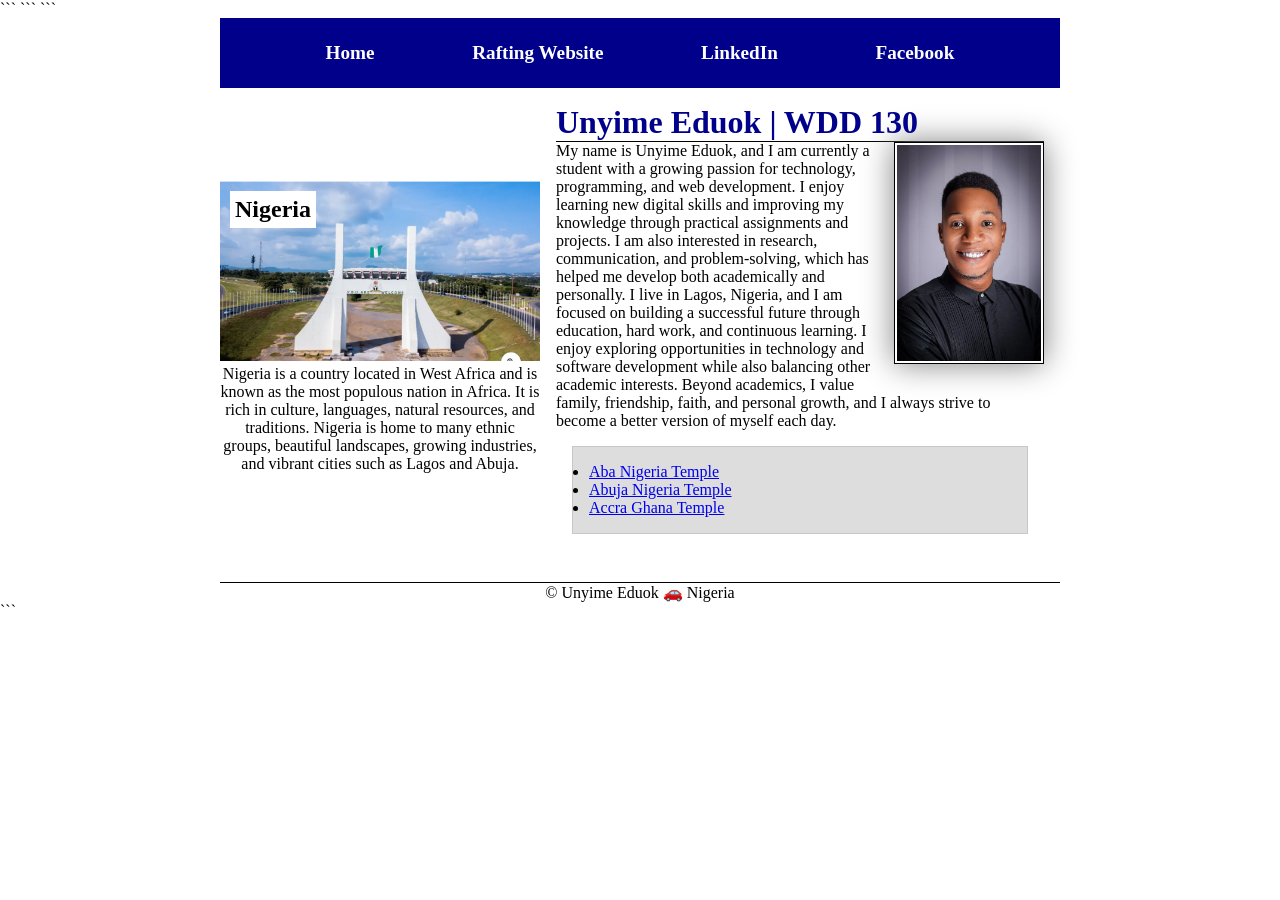
<file: index.html>
<!--29 May 2026 -->

<!DOCTYPE html>

<html lang="en">

<head>
    <meta charset="UTF-8">
    <meta name="viewport" content="width=device-width, initial-scale=1.0">

    ```
    <title>WDD 130 🚗 Unyime Eduok</title>

    <meta name="description"
      content="Unyime Eduok WDD130 home page showcasing web development learning and assignments.">

    <meta name="author" content="Unyime Eduok">

    <link rel="stylesheet" href="styles/styles.css">
    ```

</head>

<body>

    ```
    <header>
        <nav>
            <a href="#">Home</a>
            <a href="wwr/">Rafting Website</a>
            <a href="https://linkedin.com" target="_blank">LinkedIn</a>
            <a href="https://facebook.com" target="_blank">Facebook</a>
        </nav>
    </header>

    <div class="grid">

        <main>
            <h1>Unyime Eduok | WDD 130</h1>

            <img src="images/profile.webp" alt="My profile image" class="profile-img">

            <p>
                My name is Unyime Eduok, and I am currently a student with a growing passion for
                technology, programming, and web development. I enjoy learning new digital skills
                and
                improving my knowledge through practical assignments and projects. I am also
                interested
                in research, communication, and problem-solving, which has helped me develop both
                academically and personally.

                I live in Lagos, Nigeria, and I am focused on building a successful future through
                education, hard work, and continuous learning. I enjoy exploring opportunities in
                technology and software development while also balancing other academic interests.
                Beyond academics, I value family, friendship, faith, and personal growth, and I
                always
                strive to become a better version of myself each day.
            </p>

            <ul class="box">
                <li>
                    <a href="https://www.churchofjesuschrist.org/temples/details/aba-nigeria-temple"
                      target="_blank">Aba Nigeria Temple</a>
                </li>

                <li>
                    <a href="https://www.churchofjesuschrist.org/temples/details/abuja-nigeria-temple"
                      target="_blank">Abuja Nigeria Temple</a>
                </li>

                <li>
                    <a href="https://www.churchofjesuschrist.org/temples/details/accra-ghana-temple"
                      target="_blank">Accra Ghana Temple</a>
                </li>
            </ul>
        </main>

        <aside>
            <h2>Nigeria</h2>

            <img src="images/nigeria.webp" alt="Abuja City Gate">

            <p>
                Nigeria is a country located in West Africa and is known as the most populous nation
                in
                Africa. It is rich in culture, languages, natural resources, and traditions. Nigeria
                is
                home to many ethnic groups, beautiful landscapes, growing industries, and vibrant
                cities
                such as Lagos and Abuja.
            </p>
        </aside>

    </div>

    <footer>
        <p>&copy; Unyime Eduok 🚗 Nigeria</p>
    </footer>
    ```

</body>

</html>
</file>
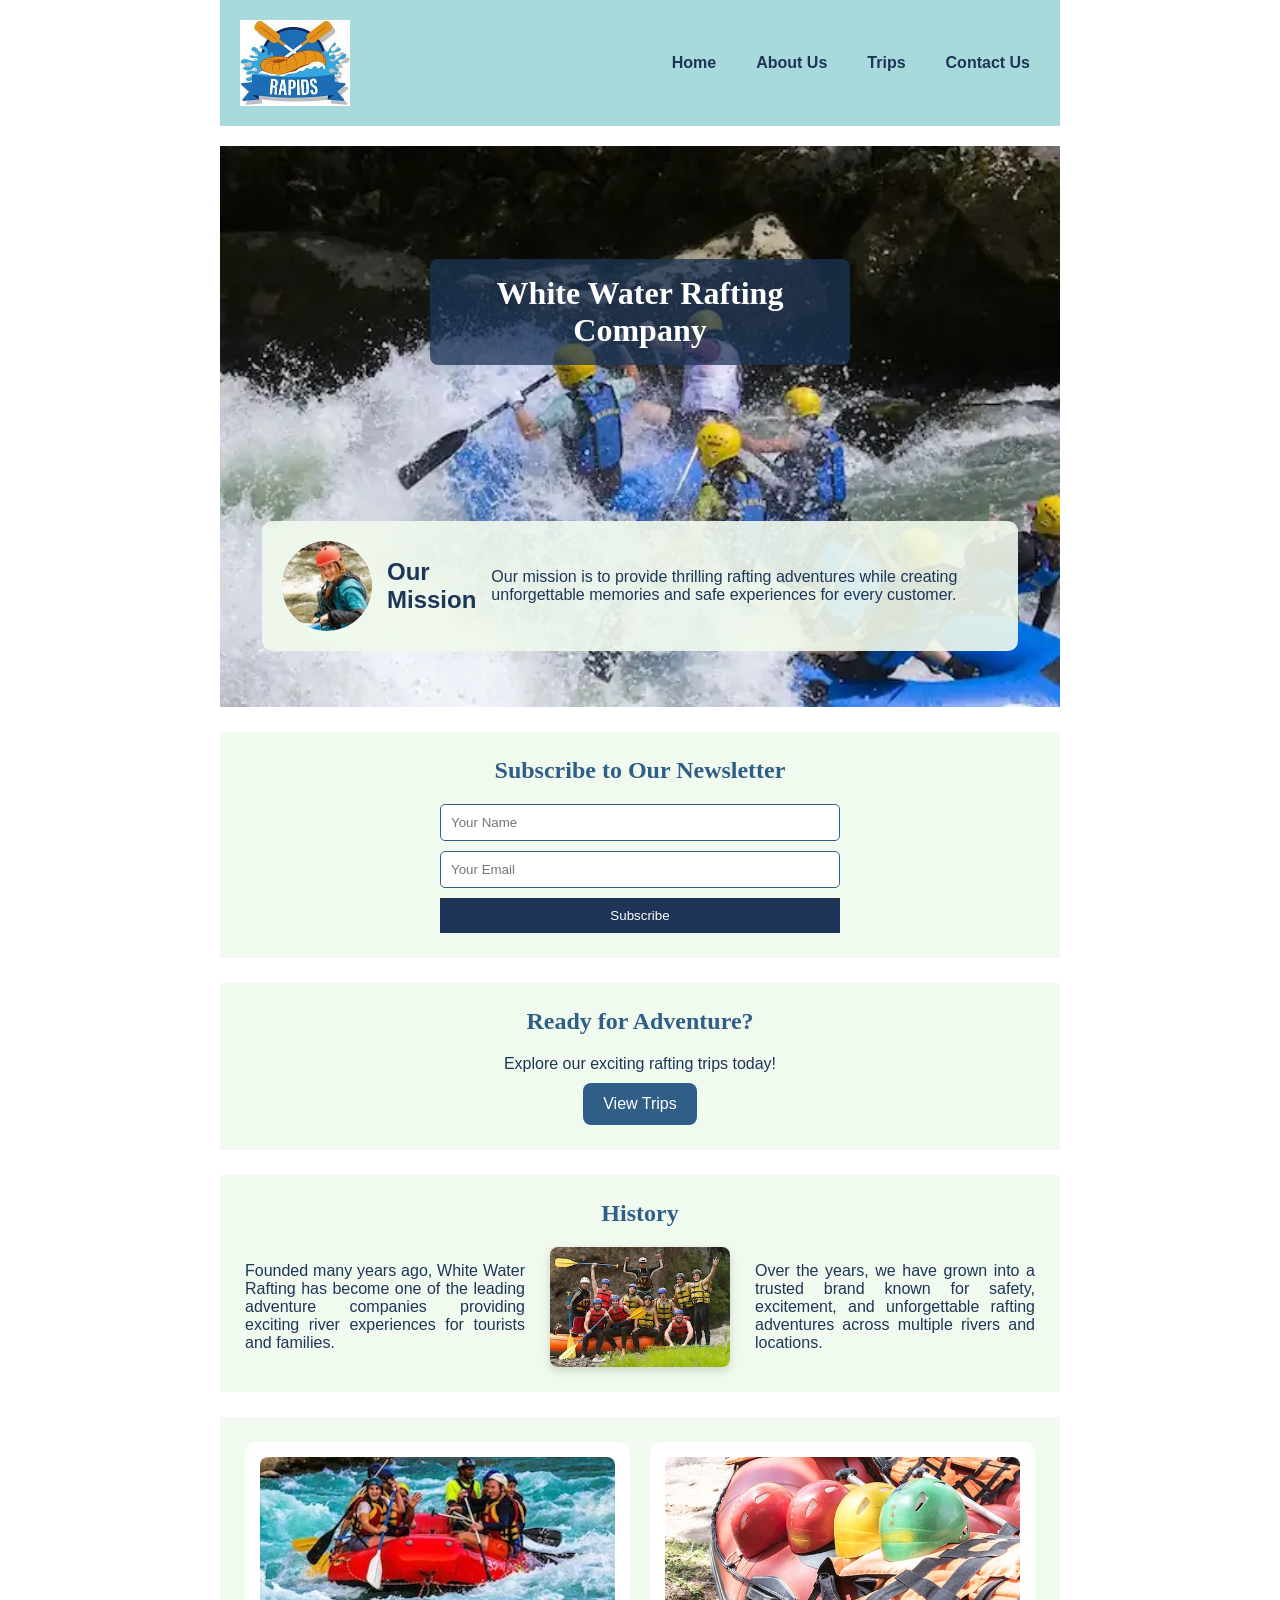
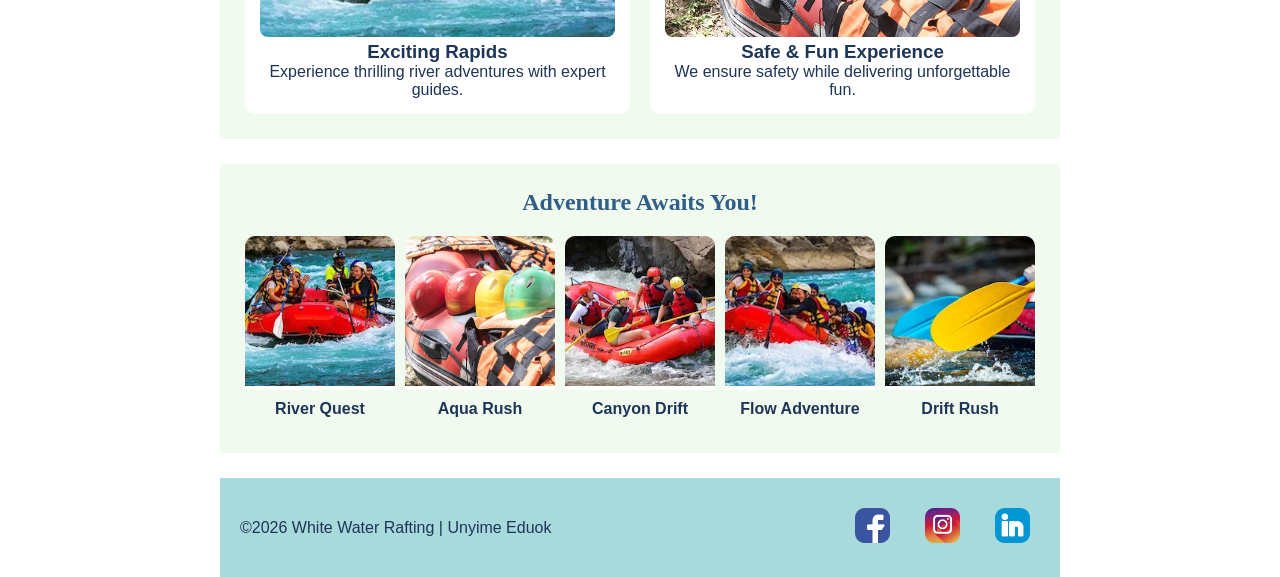
<file: wwr/index.html>
<!DOCTYPE html>
<html lang="en-US">

<head>
    <meta charset="UTF-8">
    <meta name="viewport" content="width=device-width, initial-scale=1.0">

    <title>Home | White Water Rafting</title>

    <meta name="description"
      content="Experience exciting white water rafting adventures, explore our trips, and join our rafting community.">

    <meta name="author" content="Unyime Eduok">

    <link rel="stylesheet" href="styles/rafting.css">
</head>

<body>

    <header>

        <img src="images/z-crossedoars.webp" alt="Rafting Company Logo">

        <nav>
            <ul>
                <li><a href="index.html">Home</a></li>
                <li><a href="about.html">About Us</a></li>
                <li><a href="trips.html">Trips</a></li>
                <li><a href="contact.html">Contact Us</a></li>
            </ul>
        </nav>

    </header>

    <main>

        <div class="hero">

            <img class="hero-img" src="images/rafting64_1024.webp" alt="Rafting Adventure">

            <h1>White Water Rafting Company</h1>

            <article class="hero-article">

                <img src="images/happy-employee.webp" alt="Happy Employee">

                <h2>Our Mission</h2>

                <p>
                    Our mission is to provide thrilling rafting adventures
                    while creating unforgettable memories and safe experiences
                    for every customer.
                </p>

            </article>

        </div>

        <section class="newsletter">
            <h2>Subscribe to Our Newsletter</h2>

            <form class="newsletter-form">
                <input type="text" placeholder="Your Name" required>
                <input type="email" placeholder="Your Email" required>
                <button type="submit">Subscribe</button>
            </form>
        </section>

        <section class="cta">
            <h2>Ready for Adventure?</h2>
            <p>Explore our exciting rafting trips today!</p>
            <a class="cta-button" href="trips.html">View Trips</a>
        </section>

        <section>

            <h2>History</h2>

            <div class="history-grid">

                <p>
                    Founded many years ago, White Water Rafting has become one of
                    the leading adventure companies providing exciting river
                    experiences for tourists and families.
                </p>

                <img src="images/history.webp" alt="Rafting History">

                <p>
                    Over the years, we have grown into a trusted brand known for
                    safety, excitement, and unforgettable rafting adventures
                    across multiple rivers and locations.
                </p>

            </div>
        </section>

        <section class="home-grid">

            <div class="grid-item">
                <img src="images/riverquest.webp" alt="River Adventure">
                <h3>Exciting Rapids</h3>
                <p>Experience thrilling river adventures with expert guides.</p>
            </div>

            <div class="grid-item">
                <img src="images/aquarush.webp" alt="Adventure Fun">
                <h3>Safe & Fun Experience</h3>
                <p>We ensure safety while delivering unforgettable fun.</p>
            </div>

        </section>

        <section>

            <h2>Adventure Awaits You!</h2>

            <div class="adventure-grid">

                <figure>
                    <img src="images/riverquest.webp" alt="River Quest">
                    <figcaption>River Quest</figcaption>
                </figure>

                <figure>
                    <img src="images/aquarush.webp" alt="Aqua Rush">
                    <figcaption>Aqua Rush</figcaption>
                </figure>

                <figure>
                    <img src="images/canyondrift.webp" alt="Canyon Drift">
                    <figcaption>Canyon Drift</figcaption>
                </figure>

                <figure>
                    <img src="images/flowadventure.webp" alt="Flow Adventure">
                    <figcaption>Flow Adventure</figcaption>
                </figure>

                <figure>
                    <img src="images/driftrush.webp" alt="Drift Rush">
                    <figcaption>Drift Rush</figcaption>
                </figure>

            </div>

        </section>

    </main>

    <footer>

        <p>©2026 White Water Rafting | Unyime Eduok</p>

        <nav class="socialmedia">

            <a href="https://facebook.com">
                <img src="images/facebook-icon.webp" alt="Facebook">
            </a>

            <a href="https://instagram.com">
                <img src="images/instagram-icon.webp" alt="Instagram">
            </a>

            <a href="https://linkedin.com">
                <img src="images/linkedin-icon.webp" alt="LinkedIn">
            </a>

        </nav>

    </footer>

</body>

</html>
</file>
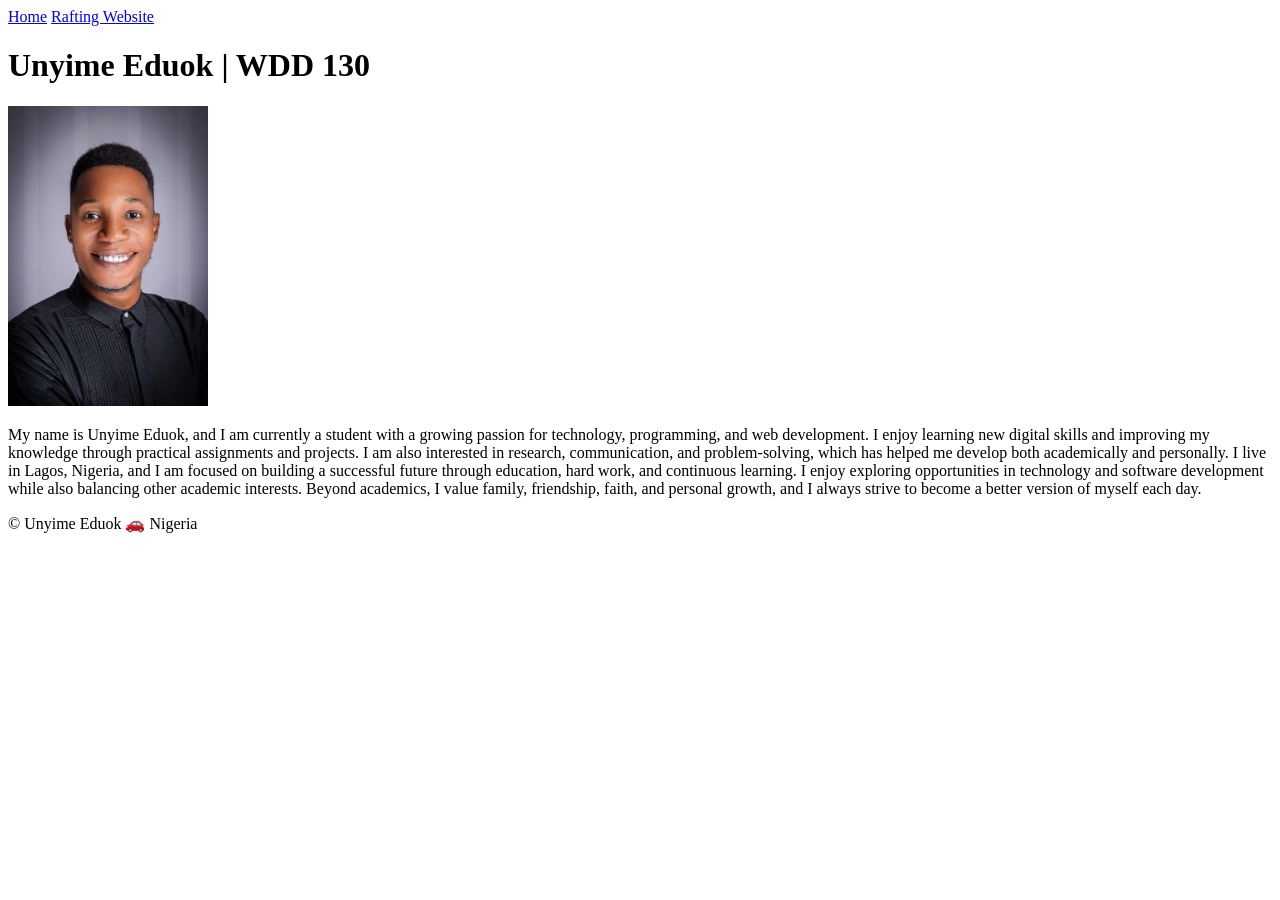
<file: index.html-progress.html>
<!DOCTYPE html>
<html lang="en">

<head>
    <meta charset="UTF-8">
    <meta name="viewport" content="width=device-width, initial-scale=1.0">
    <title>WDD 130 🚗 Unyime Eduok</title>
</head>

<body>
    <header>
        <nav>
            <a href="#">Home</a>
            <a href="wwr/">Rafting Website</a>
        </nav>
    </header>
    <main>
        <h1>Unyime Eduok | WDD 130</h1>
        <img src="images/IMG_2407.webp" alt="My profile image" width="200">
        <p>My name is Unyime Eduok, and I am currently a student with a growing passion for
            technology,
            programming, and web development. I enjoy learning new digital skills and improving my
            knowledge
            through practical assignments and projects. I am also interested in research,
            communication, and
            problem-solving, which has helped me develop both academically and personally.

            I live in Lagos, Nigeria, and I am focused on building a successful future through
            education, hard
            work, and continuous learning. I enjoy exploring opportunities in technology and
            software
            development while also balancing other academic interests. Beyond academics, I value
            family,
            friendship, faith, and personal growth, and I always strive to become a better version
            of myself
            each day.</p>

    </main>
    <footer>
        <p>&copy; Unyime Eduok 🚗 Nigeria </p>
    </footer>
</body>

</html>
</file>
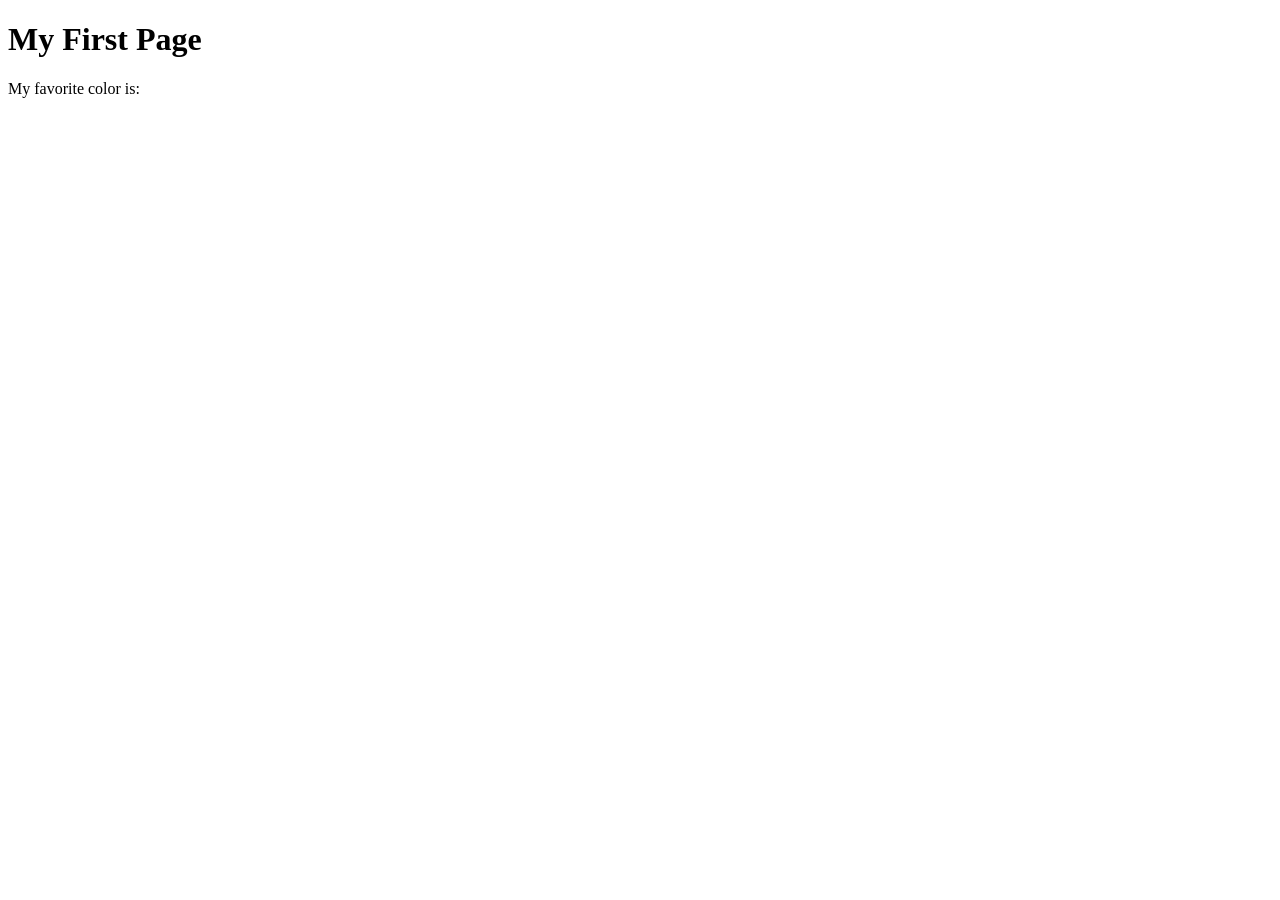
<file: week01/first-page.html>
<!DOCTYPE html>
<html lang="en">
<head>
    <meta charset="UTF-8">
    <meta name="viewport" content="width=device-width, initial-scale=1.0">
    <title>My First Page</title>
</head>
<body>
    <h1>My First Page</h1>
    <p>My favorite color is: </p>
</body>
</html>
</file>
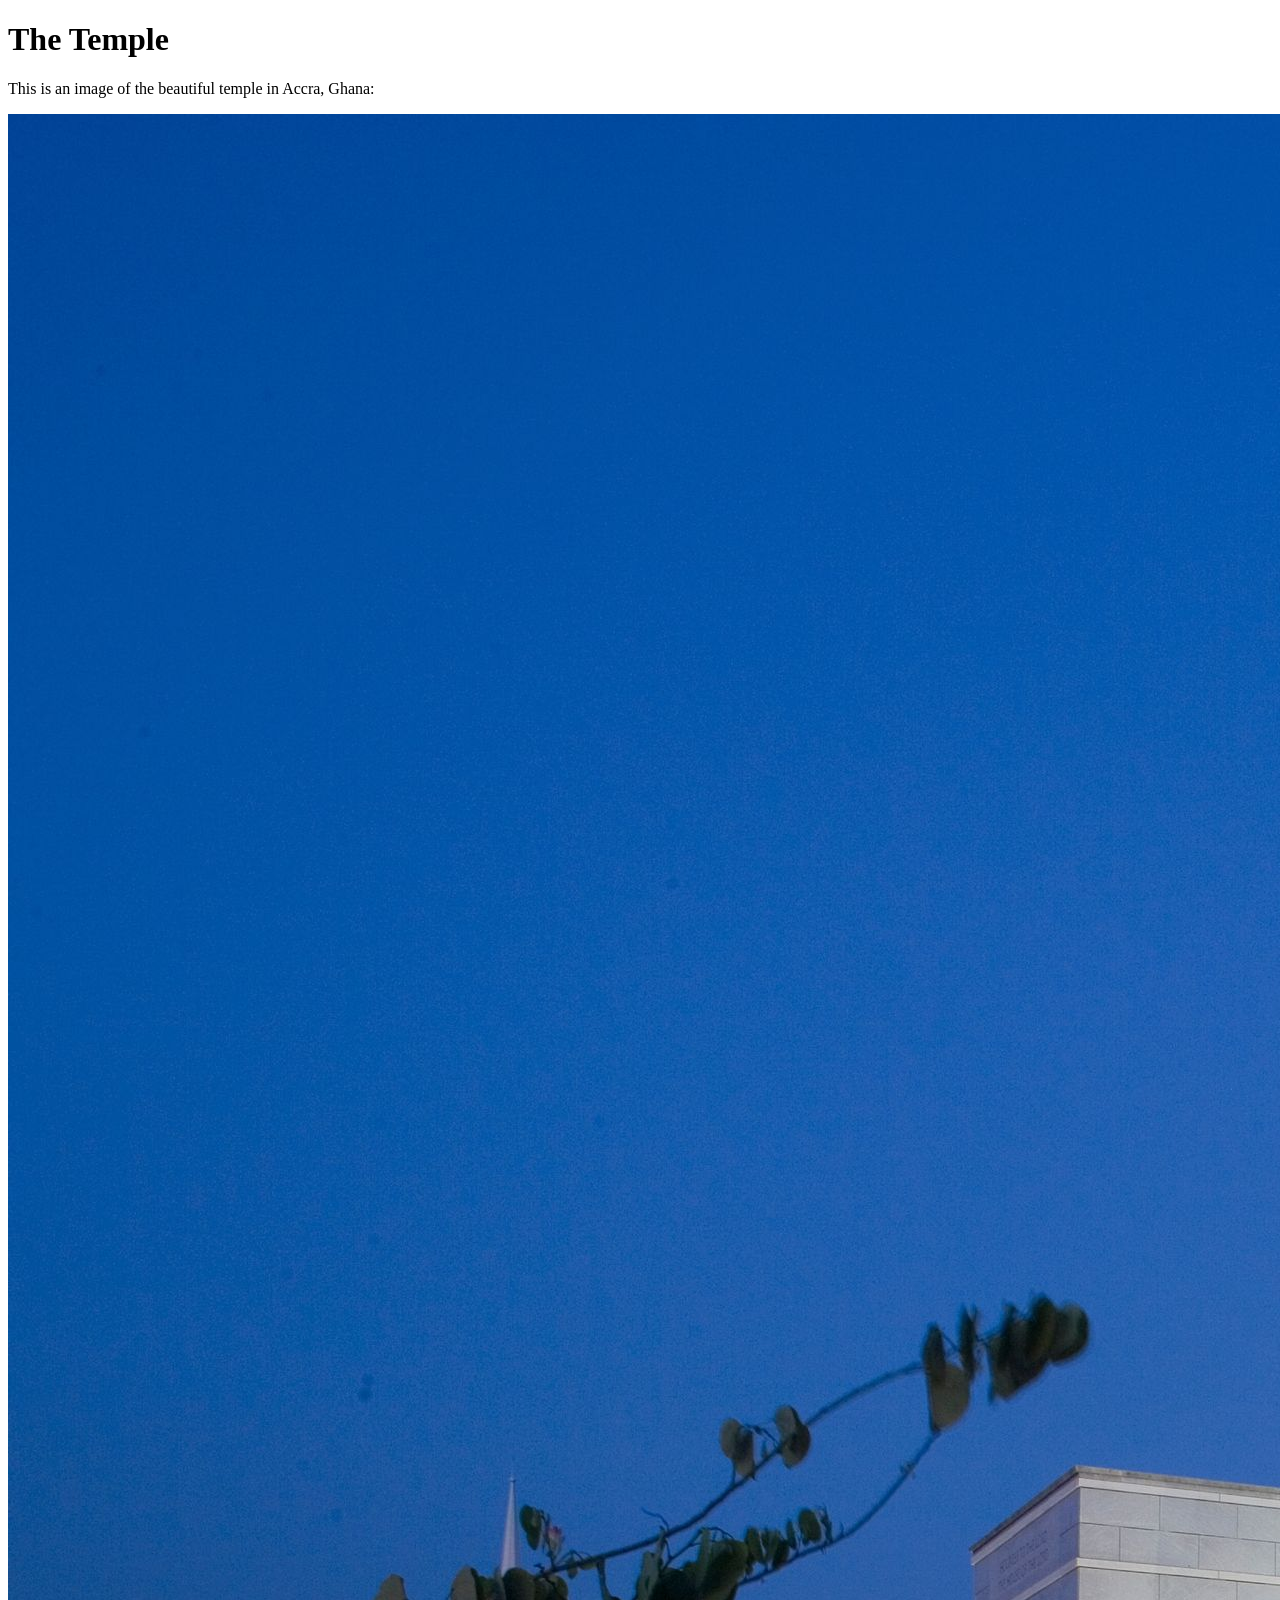
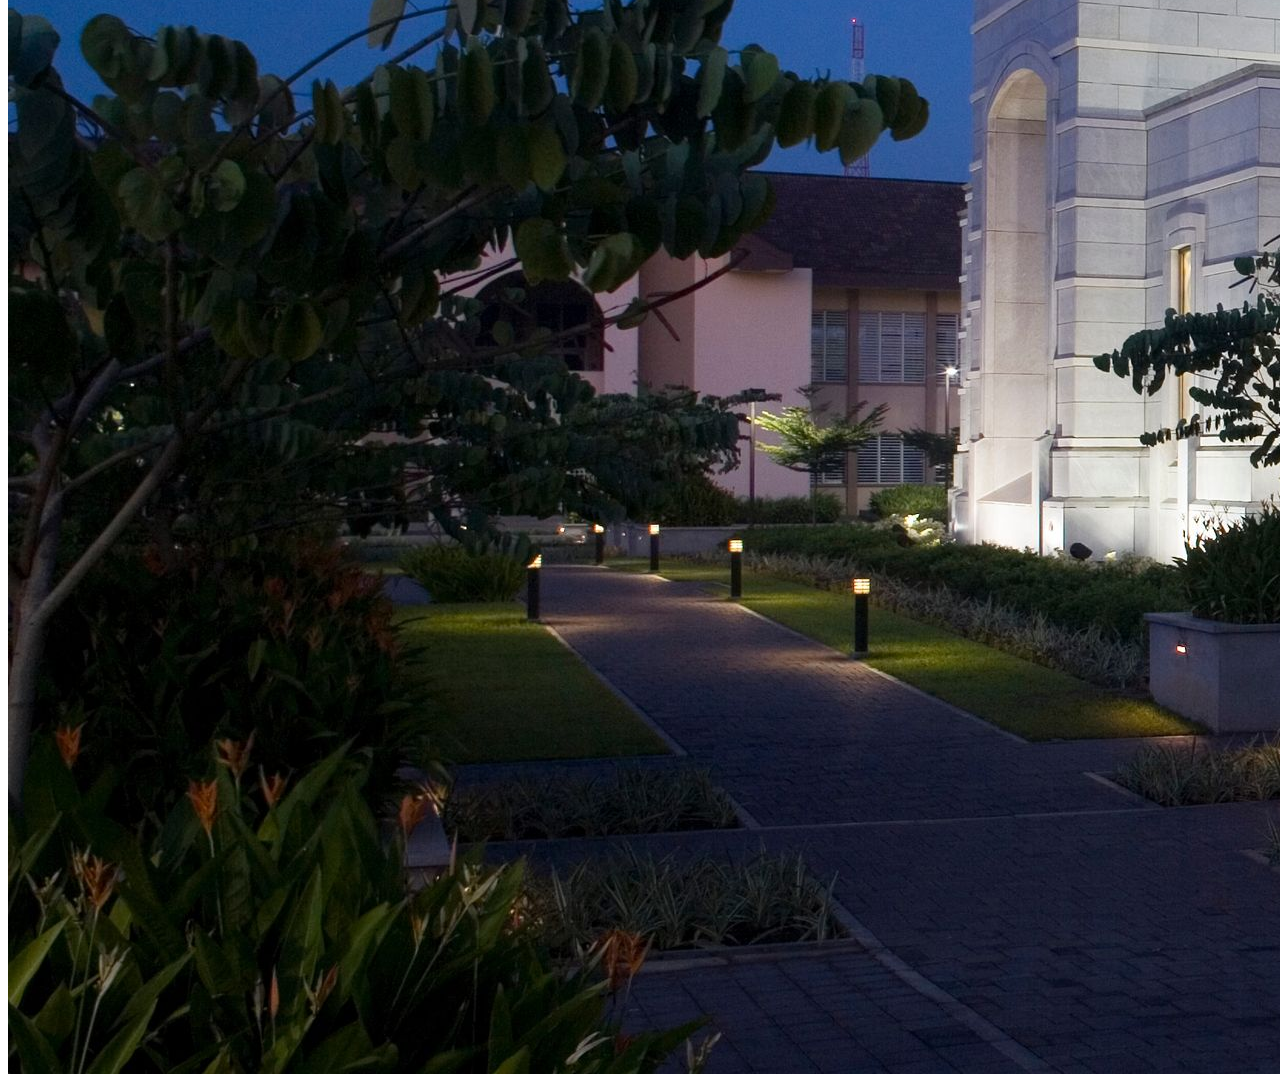
<file: week01/images.html>
<!DOCTYPE html>
<html lang="en">
<head>
    <meta charset="UTF-8">
    <meta name="viewport" content="width=device-width, initial-scale=1.0">
    <title>Temple Image</title>
</head>
<body>
    <h1>The Temple</h1>
    <p>This is an image of the beautiful temple in Accra, Ghana:</p>
    <img src="images/temple-large.jpeg" alt="The Accra Ghana Temple">
    
</body>
</html>
</file>
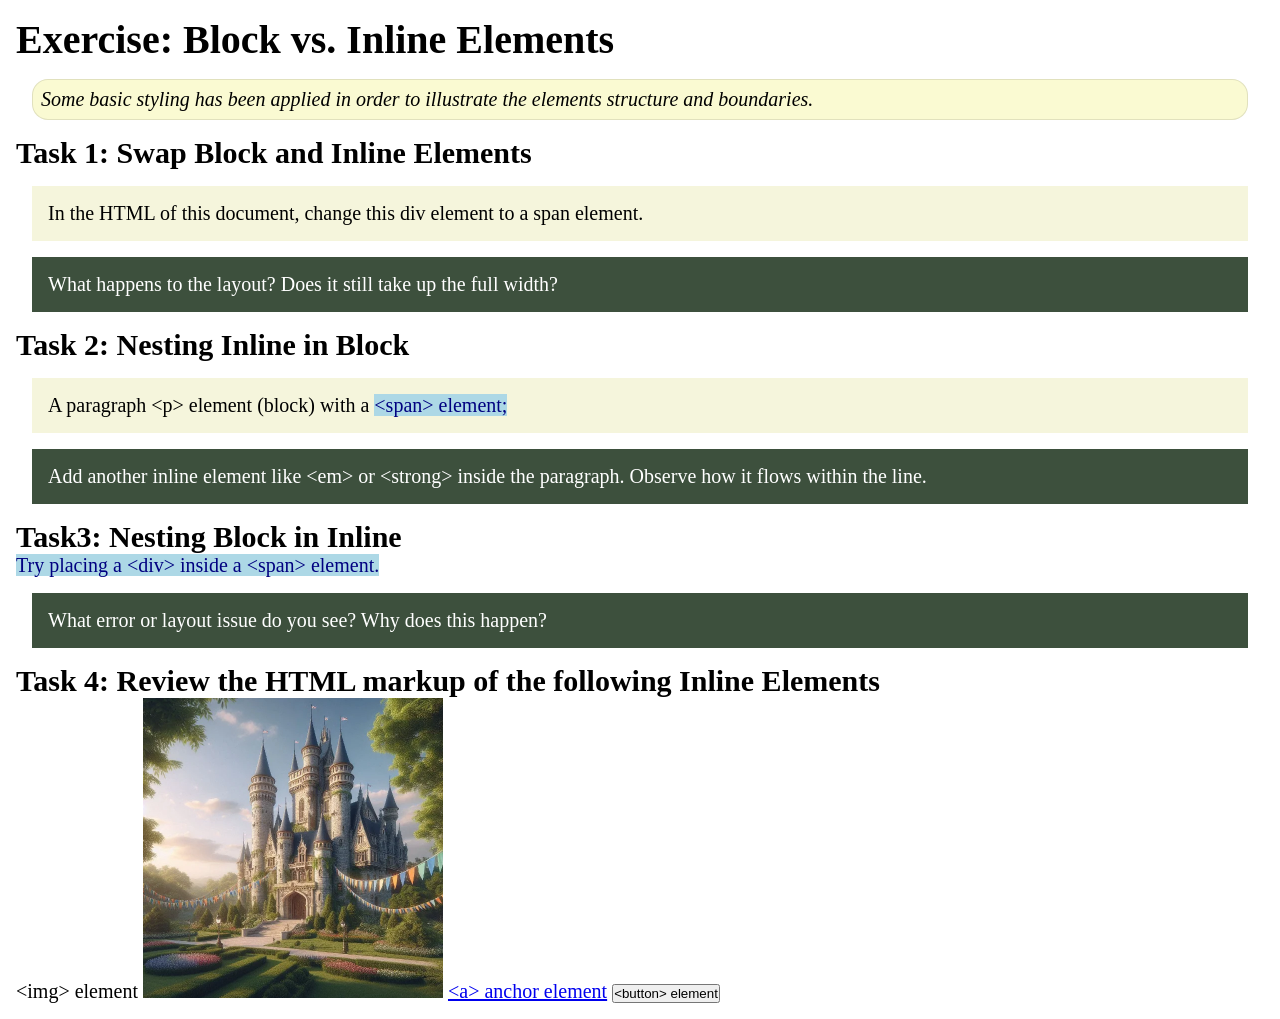
<file: week02/block-vs-inline.html>
<!DOCTYPE html>
<html lang="en">

<head>
    <meta charset="UTF-8">
    <meta name="viewport" content="width=device-width, initial-scale=1.0">
    <title>Exercise: Block vs. Inline Elements</title>
    <link rel="stylesheet" href="styles/block-vs-inline.css">
</head>

<body>
    <main>
        <h1>Exercise: Block vs. Inline Elements</h1>
        <p class="note">Some basic styling has been applied in order to illustrate the elements structure and
            boundaries.</p>

        <h2>Task 1: Swap Block and Inline Elements</h2>
        <div>In the HTML of this document, change this div element to a span element.</div>

        <p class="question">What happens to the layout? Does it still take up the full width?</p>

        <h2>Task 2: Nesting Inline in Block</h2>
        <p>A paragraph &lt;p&gt; element (block) with a <span>&lt;span&gt; element;</span></p>
        <p class="question">Add another inline element like &lt;em&gt; or &lt;strong&gt; inside the paragraph. Observe
            how it flows within the line.</p>

        <h2>Task3: Nesting Block in Inline</h2>
        <span>Try placing a &lt;div&gt; inside a &lt;span&gt; element.</span>
            <p class="question">What error or layout issue do you see? Why does this happen?</p>


            <h2>Task 4: Review the HTML markup of the following Inline Elements</h2>
        &lt;img&gt; element
        <img src="images/castle.webp" alt="placeholder image (images are inline)" width="300" height="300">
        <a href="https://churchofjesuschrist.org">&lt;a&gt; anchor element</a>
        <button type="button">&lt;button&gt; element</button>
    </main>
</body>

</html>
</file>
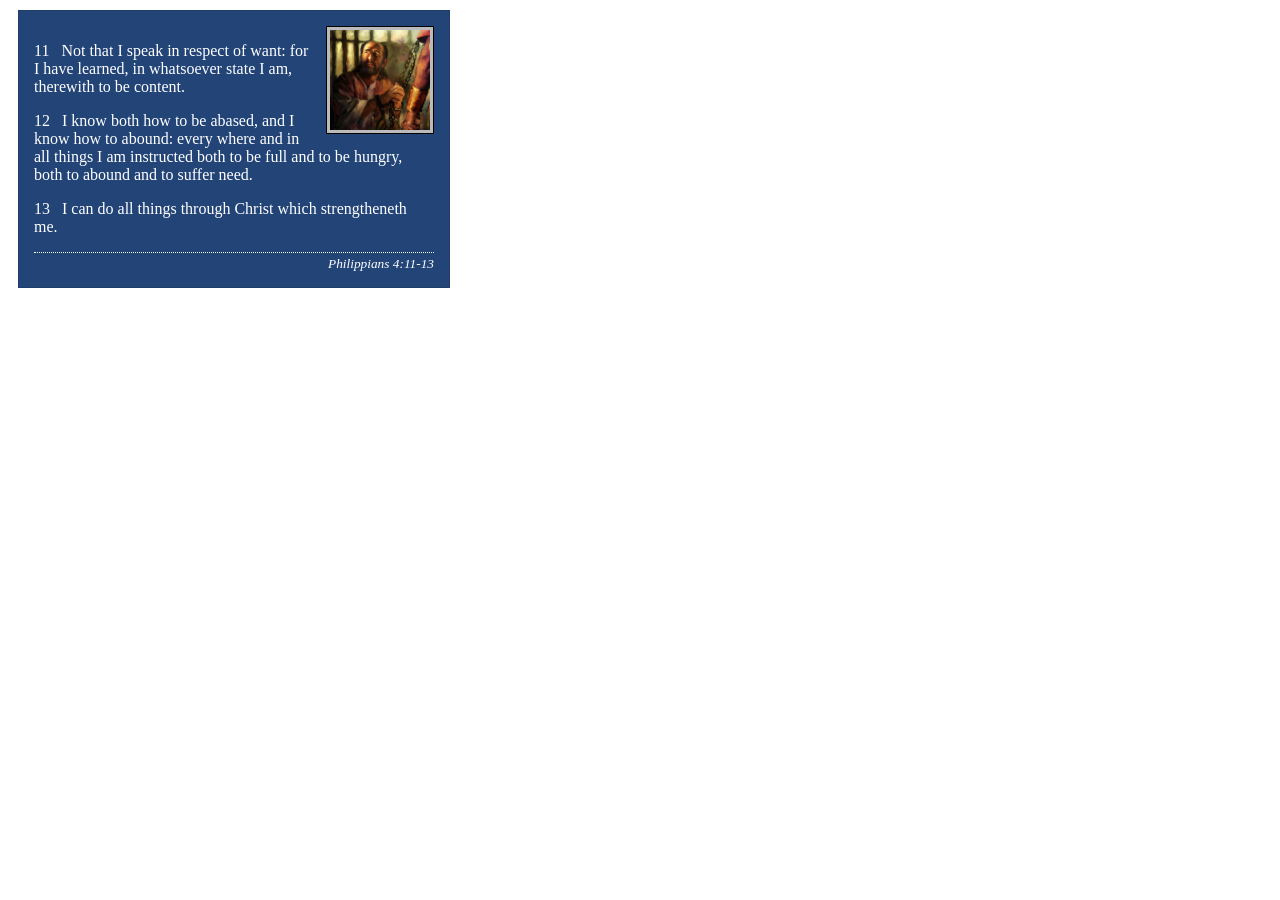
<file: week02/box-model-solution.html>
<!DOCTYPE html>
<html lang="en">
<head>
    <meta charset="UTF-8">
    <meta name="viewport" content="width=device-width, initial-scale=1.0">
    <title>Box Model Activity</title>
    <link rel="stylesheet" href="styles/box-model-solution.css">
</head>
<body>
    <main>
        <div class="callout">
            <img src="images/apostle-paul-imprisoned.webp" alt="Paul the Apostle - Imprisoned in Rome" width="200" height="200">
            <blockquote>
                <p>11 &nbsp; Not that I speak in respect of want: for I have learned, in whatsoever state I am, therewith to be content.</p>
                <p>12 &nbsp; I know both how to be abased, and I know how to abound: every where and in all things I am instructed both to be full and to be hungry, both to abound and to suffer need.</p>
                <p>13 &nbsp; I can do all things through Christ which strengtheneth me.</p>
            </blockquote>
            <cite>Philippians 4:11-13</cite>
        </div>
    </main>
</body>
</html>
</file>
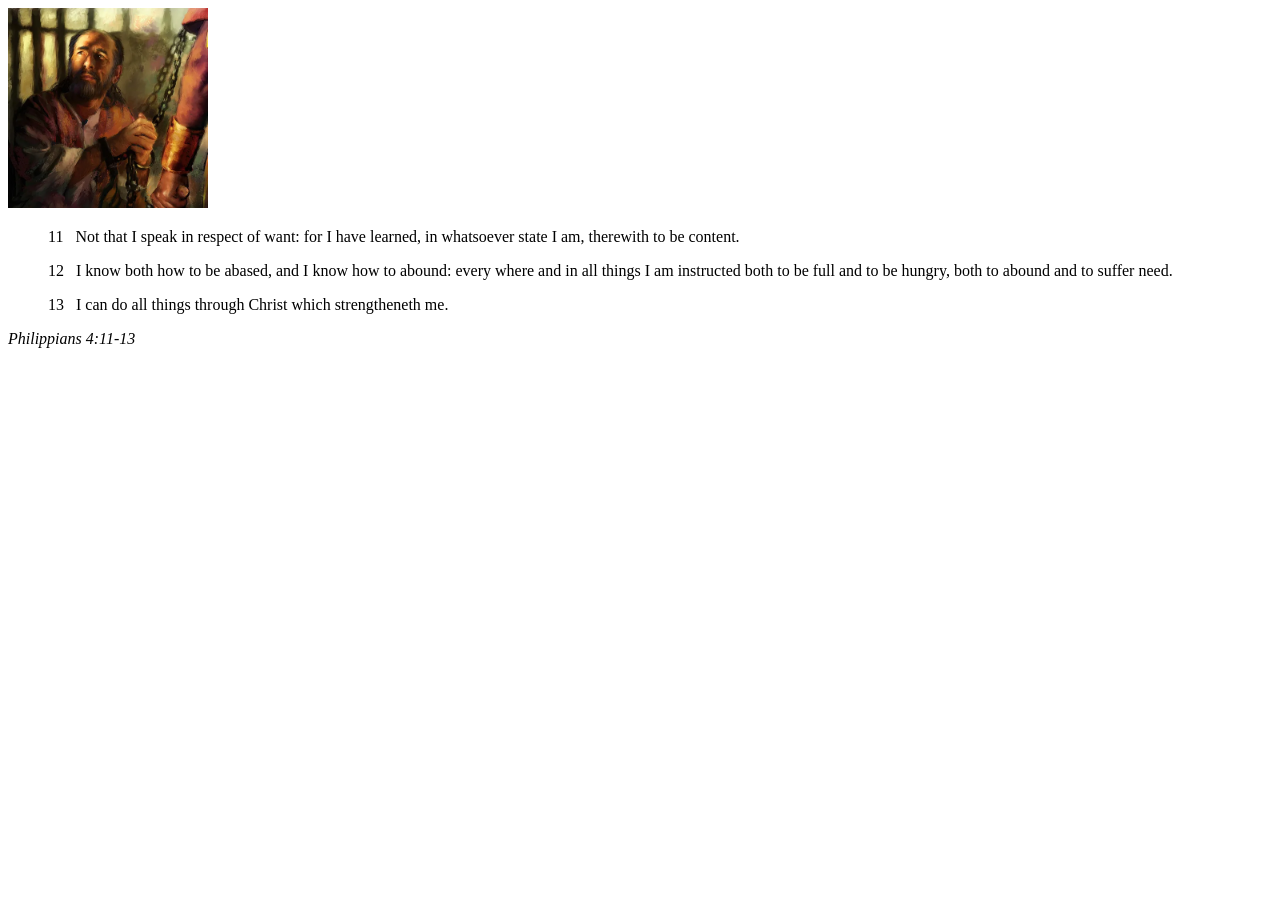
<file: week02/box-model.html>
<!DOCTYPE html>
<html lang="en">
<head>
    <meta charset="UTF-8">
    <meta name="viewport" content="width=device-width, initial-scale=1.0">
    <title>Box Model Activity</title>
</head>
<body>
    <main>
        <div class="callout">
            <img src="images/apostle-paul-imprisoned.webp" alt="Paul the Apostle - Imprisoned in Rome" width="200" height="200">
            <blockquote>
                <p>11 &nbsp; Not that I speak in respect of want: for I have learned, in whatsoever state I am, therewith to be content.</p>
                <p>12 &nbsp; I know both how to be abased, and I know how to abound: every where and in all things I am instructed both to be full and to be hungry, both to abound and to suffer need.</p>
                <p>13 &nbsp; I can do all things through Christ which strengtheneth me.</p>
            </blockquote>
            <cite>Philippians 4:11-13</cite>
        </div>
    </main>
</body>
</html>
</file>
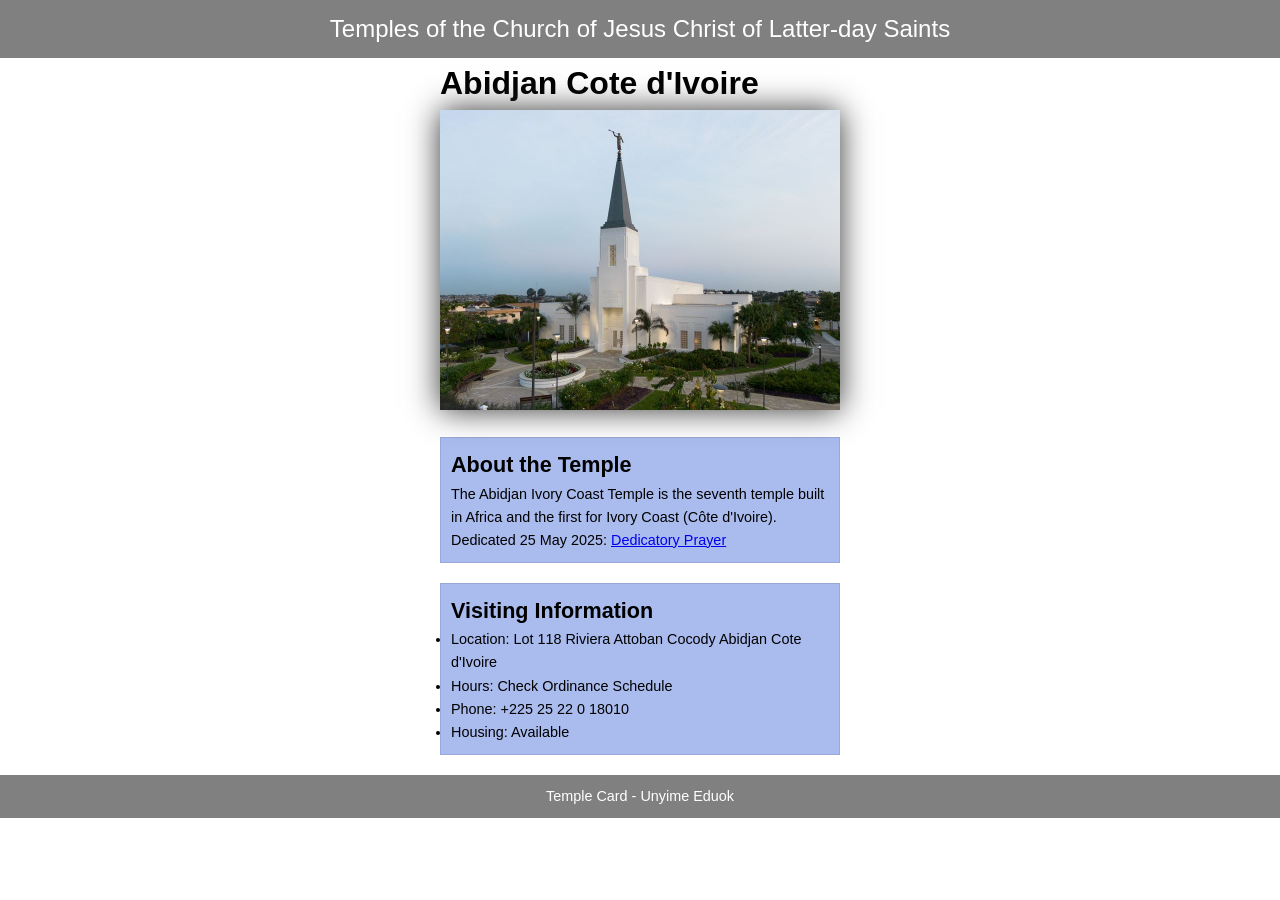
<file: week02/temple.html>
<!DOCTYPE html>
<html lang="en">

<head>
    <meta charset="UTF-8">
    <meta name="viewport" content="width=device-width, initial-scale=1.0">
    <title>Temple Card - Abidjan Cote d'Ivoire</title>
    <link rel="stylesheet" href="styles/temple.css">
</head>

<body>
    <header>
        <p>Temples of the Church of Jesus Christ of Latter-day Saints</p>
    </header>
    <main>
        <h1>Abidjan Cote d'Ivoire</h1>
        <picture>
            <img src="images/abidjan-ivory-coast.jpeg" alt="Abidjan Cote d'Ivoire Temple">
        </picture>
        <section>
            <h2>About the Temple</h2>
            <p>The Abidjan Ivory Coast Temple is the seventh temple built in Africa and the first
                for Ivory Coast (Côte
                d'Ivoire).</p>
            <p>Dedicated 25 May 2025: <a
                  href="https://www.churchofjesuschrist.org/temples/dedicatory-prayer/abidjan-ivory-coast-temple/2025-05-25?lang=eng"
                  target="_blank" rel="noopener noreferrer">Dedicatory Prayer</a></p>
        </section>
        <section>
            <h2>Visiting Information</h2>
            <ul>
                <li>Location: Lot 118 Riviera Attoban Cocody Abidjan Cote d'Ivoire</li>
                <li>Hours: Check Ordinance Schedule</li>
                <li>Phone: +225 25 22 0 18010</li>
                <li>Housing: Available</li>
            </ul>
        </section>
    </main>
    <footer>
        <p>Temple Card - Unyime Eduok</p>
    </footer>
</body>

</html>
</file>
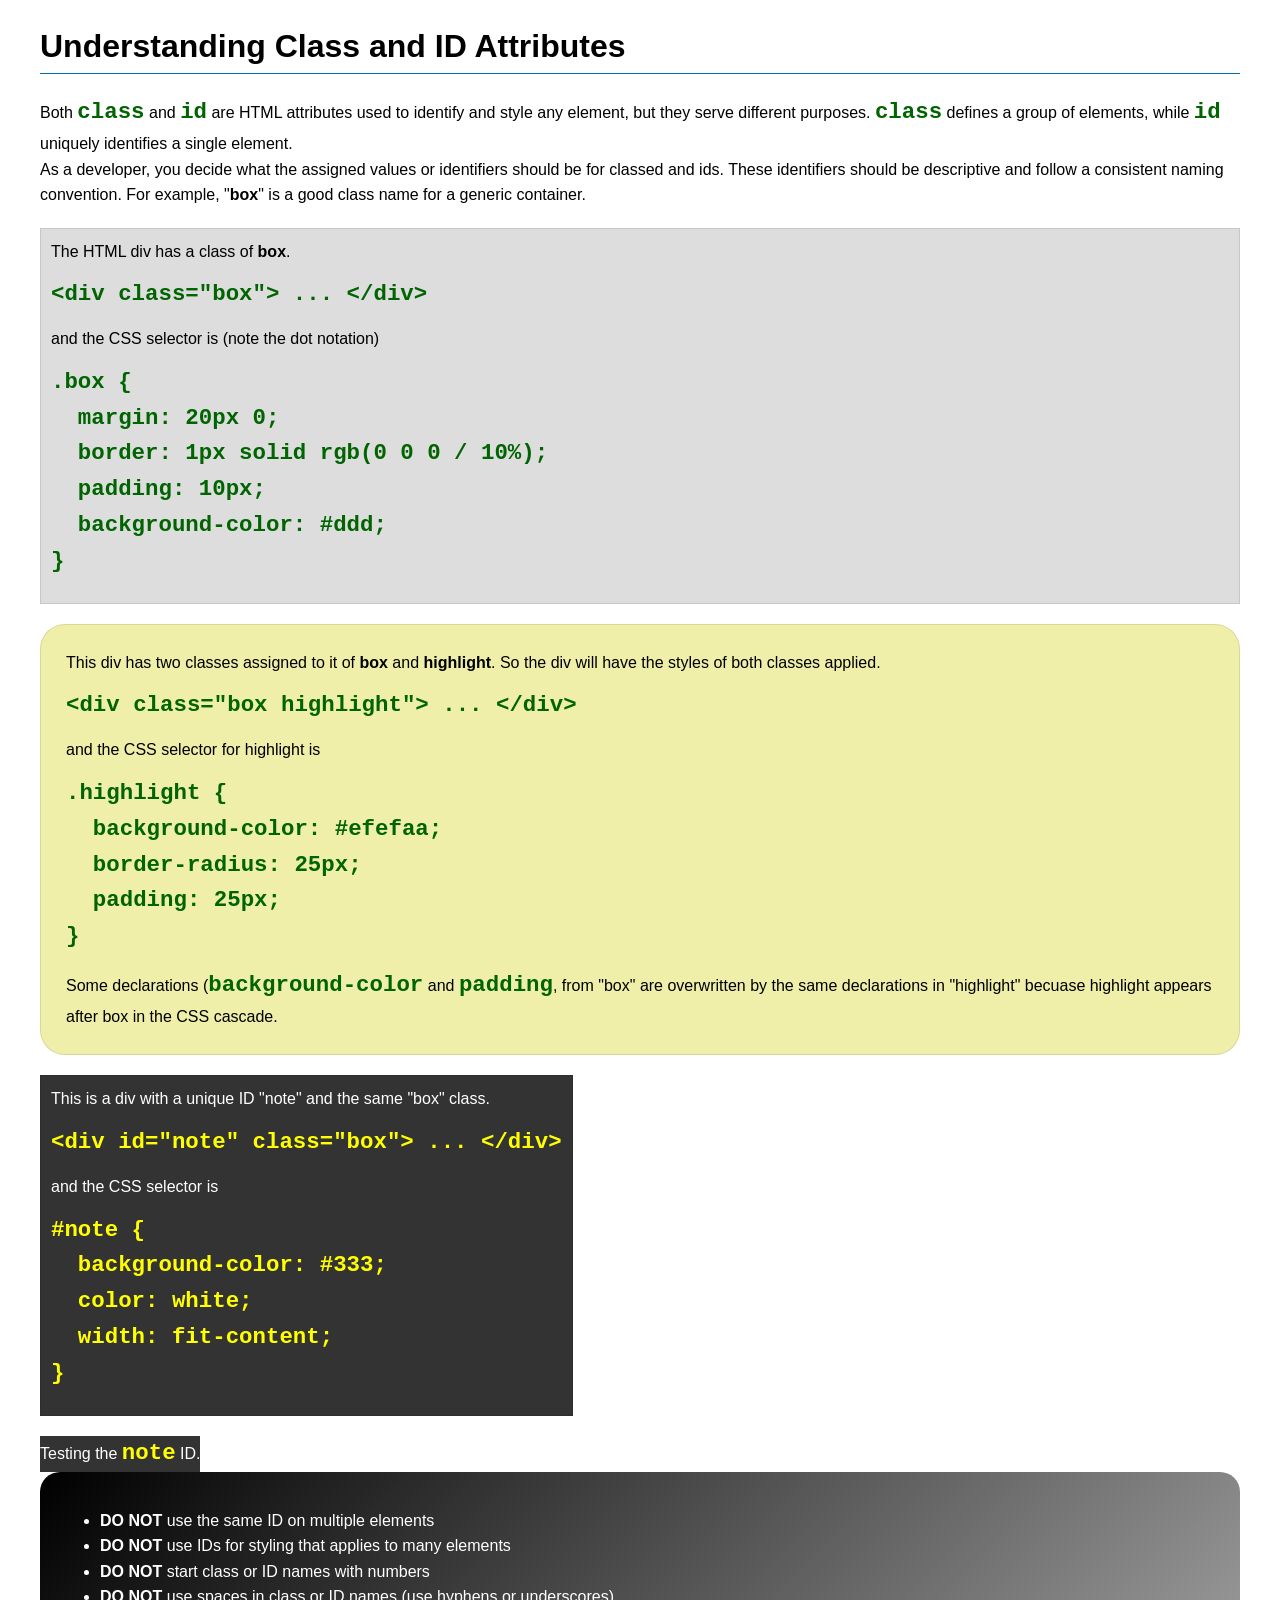
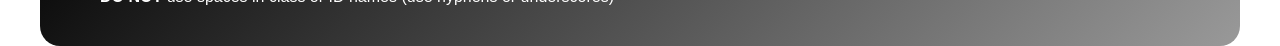
<file: week03/class-and-id.html>
<!DOCTYPE html>
<html lang="en">

<head>
    <meta charset="UTF-8">
    <meta name="viewport" content="width=device-width, initial-scale=1.0">
    <title>Class vs ID Attributes</title>
    <link rel="stylesheet" href="styles/class-and-id.css">
</head>

<body>
    <h1>Understanding Class and ID Attributes</h1>
    <p>Both <code>class</code> and <code>id</code> are HTML attributes used to identify and style any element, but they
        serve different purposes. <code>class</code> defines a group of elements, while <code>id</code> uniquely
        identifies a single element.</p>
    <p>As a developer, you decide what the assigned values or identifiers should be for classed and ids. These
        identifiers should be
        descriptive and follow a consistent naming convention. For example, "<strong>box</strong>" is a good class name
        for a generic container.</p>
    <div class="box">
        <p>The HTML div has a class of <strong>box</strong>.</p>
        <pre><code class="html">&lt;div class="box"&gt; ... &lt;/div&gt;</code></pre>
        and the CSS selector is (note the dot notation)
        <pre><code class="css">.box {
  margin: 20px 0;
  border: 1px solid rgb(0 0 0 / 10%);
  padding: 10px;
  background-color: #ddd; 
}</code></pre>
    </div>

    <div class="box highlight">
        <p>This div has two classes assigned to it of <strong>box</strong> and <strong>highlight</strong>. So the div
            will have the styles of both classes applied.</p>
        <pre><code class="html">&lt;div class="box highlight"&gt; ... &lt;/div&gt;</code></pre>
        and the CSS selector for highlight is
        <pre><code class="css">.highlight {
  background-color: #efefaa;
  border-radius: 25px;
  padding: 25px;
}</code></pre>
<p>Some declarations (<code>background-color</code> and <code>padding</code>, from "box" are overwritten by the same declarations in "highlight" becuase highlight appears after box in the CSS cascade.</p>
    </div>

    <div id="note" class="box">
        <p>This is a div with a unique ID "note" and the same "box" class.</p>
        <pre><code class="html">&lt;div id="note" class="box"&gt; ... &lt;/div&gt;</code></pre>
        and the CSS selector is
        <pre><code class="css">#note {
  background-color: #333;
  color: white;
  width: fit-content;
}</code></pre>
    </div>

    <div id="note">
        <p>Testing the <code>note</code> ID.</p>
    </div>

    <section id="best-practice">
        <ul>
            <li><strong>DO NOT</strong> use the same ID on multiple elements</li>
            <li><strong>DO NOT</strong> use IDs for styling that applies to many elements</li>
            <li><strong>DO NOT</strong> start class or ID names with numbers</li>
            <li><strong>DO NOT</strong> use spaces in class or ID names (use hyphens or underscores)</li>
        </ul>
    </section>




</body>

</html>
</file>
<file: styles/styles.css>
* {
    margin: 0;
    padding: 0;
    box-sizing: border-box;
}

:root {
    --primary-color: darkblue;
    --text-color-light: white;
    --text-color-dark: #333;
    --border-color: rgba(0, 0, 0, 0.2);
    --background-light: #eee;
    --shadow-color: gray;
    --spacing-small: 10px;
    --spacing-medium: 15px;
    --spacing-large: 20px;
    --border-default: 1px solid black;
    --border-light: 1px solid rgba(0, 0, 0, 0.2);
}

header,
.grid,
footer {
    max-width: 840px;
    margin: 0 auto;
}

nav {
    background-color: var(--primary-color);
    padding: 1rem;
    display: flex;
    justify-content: space-evenly;
    align-items: center;
}

nav a {
    color: var(--text-color-light);
    display: block;
    padding: 0.5rem;
    text-decoration: none;
    font-size: 1.2rem;
    font-weight: 700;
}

h1 {
    color: var(--primary-color);
    border-bottom: 1px solid #000;
}

.grid {
    display: grid;
    align-items: center;
}

main {
    grid-column: 2/3;
    margin: 1rem;
}

.profile-img {
    width: 150px;
    height: auto;
    border: var(--border-default);
    padding: 2px;
    box-shadow: 0 0 30px var(--shadow-color);
    float: right;
    margin: 0 0 1rem 1rem;
}

aside {
    width: 20rem;
    text-align: center;
    position: relative;
    grid-column: 1/2;
    grid-row: 1/2;
}

aside img {
    width: 100%;
    height: auto;
}

aside h2 {
    position: absolute;
    top: 10px;
    left: 10px;
    background: var(--text-color-light);
    padding: 5px;
}

.box {
    margin: 1rem;
    border: 1px solid rgba(0, 0, 0, 0.1);
    padding: 1rem;
    background-color: #ddd;
    color: #000;
    clear: both;
}

p {
    padding: 0;
}

footer {
    margin-top: 1rem;
    border-top: 1px solid #000;
    text-align: center;
}
</file>
<file: wwr/styles/rafting.css>
* {
    margin: 0;
    padding: 0;
    box-sizing: border-box;
}

:root {
    --primary-color: #1d3557;
    --secondary-color: #a8dadc;
    --accent1-color: #2f5f86;
    --accent2-color: #f1faee;
    --heading-font: Georgia, serif;
    --body-font: Arial, sans-serif;
}

body {
    font-family: var(--body-font);
    color: var(--primary-color);
    background-color: #ffffff;
}

header,
main,
footer {
    max-width: 840px;
    width: 100%;
    margin: 0 auto;
}

header {
    display: grid;
    grid-template-columns: auto 1fr;
    align-items: center;
    padding: 20px;
    background-color: var(--secondary-color);
    margin-bottom: 20px;
}

header img {
    width: 110px;
}

nav ul {
    display: flex;
    justify-content: flex-end;
    gap: 20px;
    list-style: none;
}

nav a {
    text-decoration: none;
    color: var(--primary-color);
    font-weight: bold;
    padding: 10px;
}


.hero {
    position: relative;
    margin-bottom: 25px;
}

.hero-img {
    width: 100%;
    display: block;
}

.hero h1 {
    position: absolute;
    top: 20%;
    left: 50%;
    transform: translateX(-50%);
    padding: 16px 24px;
    background-color: rgba(29, 53, 87, 0.75);
    color: white;
    font-family: var(--heading-font);
    font-size: 2rem;
    border-radius: 8px;
    text-align: center;
}

.hero-article {
    position: absolute;
    bottom: 10%;
    left: 5%;
    right: 5%;
    background-color: rgba(241, 250, 238, 0.9);
    padding: 20px;
    display: flex;
    gap: 15px;
    align-items: center;
    border-radius: 10px;
}

.hero-article img {
    width: 90px;
    height: 90px;
    border-radius: 50%;
    object-fit: cover;
}

section {
    margin: 25px 0;
    padding: 25px;
    background-color: var(--accent2-color);
}

section h2 {
    text-align: center;
    margin-bottom: 20px;
    font-family: var(--heading-font);
    color: var(--accent1-color);
}

.history-grid {
    display: grid;
    grid-template-columns: 1fr 180px 1fr;
    gap: 25px;
    align-items: center;
    text-align: justify;
}

.history-grid img {
    width: 180px;
    border-radius: 8px;
    justify-self: center;
    box-shadow: 0 4px 10px rgba(0,0,0,0.15);
}

.adventure-grid {
    display: grid;
    grid-template-columns: repeat(5, 1fr);
    gap: 10px;
}

.adventure-grid figure {
    margin: 0;
    background: white;
    border-radius: 10px;
    overflow: hidden;
}

.adventure-grid img {
    width: 100%;
    height: 150px;
    object-fit: cover;
}

.adventure-grid figcaption {
    text-align: center;
    padding: 10px;
    font-weight: bold;
    background: var(--accent2-color);
}

.home-grid {
    display: grid;
    grid-template-columns: repeat(2, 1fr);
    gap: 20px;
}

.grid-item {
    background: white;
    padding: 15px;
    border-radius: 10px;
    text-align: center;
}

.grid-item img {
    width: 100%;
    height: 180px;
    object-fit: cover;
    border-radius: 8px;
}

.newsletter,
.cta {
    text-align: center;
}

.newsletter-form {
    display: flex;
    flex-direction: column;
    gap: 10px;
    max-width: 400px;
    margin: 0 auto;
}

.newsletter-form input {
    padding: 10px;
    border: 1px solid var(--accent1-color);
    border-radius: 5px;
}

.newsletter-form button {
    padding: 10px;
    background-color: var(--primary-color);
    color: white;
    border: none;
    cursor: pointer;
}

.cta-button {
    display: inline-block;
    margin-top: 10px;
    padding: 12px 20px;
    background-color: var(--accent1-color);
    color: white;
    text-decoration: none;
    border-radius: 8px;
}

.contact-grid {
    display: grid;
    grid-template-columns: 1fr 1fr;
    gap: 2rem;
    padding: 2rem;
}

.map iframe {
    width: 100%;
    height: 450px;
    border: 0;
}

.contact-form {
    display: flex;
    flex-direction: column;
    gap: 1rem;
}

.contact-form input,
.contact-form textarea {
    padding: 0.6rem;
    border: 1px solid var(--accent1-color);
    border-radius: 5px;
}

.contact-form button {
    padding: 0.8rem;
    background-color: var(--primary-color);
    color: white;
    border: none;
}

.employee-gallery {
    display: grid;
    grid-template-columns: repeat(3, 1fr);
    gap: 1.5rem;
}

.employee-gallery img {
    width: 100%;
    height: 200px;
    object-fit: cover;
    border-radius: 8px;
}

.employee-gallery figcaption {
    text-align: center;
    font-weight: bold;
    margin-top: 5px;
}

footer {
    display: flex;
    justify-content: space-between;
    align-items: center;
    background-color: var(--secondary-color);
    padding: 20px;
}

.socialmedia {
    display: flex;
    gap: 15px;
}

.socialmedia img {
    width: 35px;
}

@media (max-width: 768px) {

    .history-grid,
    .contact-grid,
    .employee-gallery {
        grid-template-columns: 1fr;
    }

    .adventure-grid {
        grid-template-columns: repeat(2, 1fr);
    }

    .home-grid {
        grid-template-columns: 1fr;
    }
}
</file>
<file: week02/styles/block-vs-inline.css>
* {
    margin: 0;
    padding: 0;
}

body {
    font-size: 20px;
    margin: 1rem;
}

p,
div {
    background-color: beige;
    margin: 1rem;
    padding: 1rem;
}

span {
    color: navy;
    background-color: lightblue;
}

code {
    margin: 0;
    padding: 0;
    color: green;
    font-size: 1.2rem;
}

.note {
    font-style: italic;
    background-color: lightgoldenrodyellow;
    border-radius: 1rem;
    border: 1px solid rgb(0 0 0 / 10%);
    margin: 1rem;
    padding: .5rem;
}

.question {
    background-color: #3d503d;
    color: #fff;
}
</file>
<file: week02/styles/box-model-solution.css>
.callout {
    max-width: 400px;
    margin: 10px;
    border: 1px solid rgba(0, 0, 0, .1);
    padding: 15px;
    background-color: #247;
    color: #fff;
}

.callout img {
    float: right;
    margin: 0 0 10px 15px;
    border: 1px solid #000;
    padding: 3px;
    background-color: #bbb;
    width: 100px;
    height: auto;

}

blockquote {
    margin: 0;
}

cite {
    display: block;
    border-top: 1px dotted #fff;
    padding-top: 3px;
    text-align: right;
    font-size: smaller;
}
</file>
<file: week02/styles/temple.css>
* {
    margin: 0;
    padding: 0;
}

body {
    font-family: Arial, Helvetica, sans-serif;
    line-height: 1.6;
}

header,
footer {
    background-color: gray;
    color: white;
    padding: 10px;
    text-align: center;
    font-size: 1.5rem;
}

main {
    width: 400px;
    margin: 0 auto;
}

hi {
    margin: 10px;
    text-align: center;
}

img {
    width: 100%;
    height: auto;
    box-shadow: 0 0 30px #333;
}

section {
    margin: 20px 0;
    border: 1px solid rgb(0 0 0 / 10%);
    padding: 10px;
    background-color: #abe;
    font-size: .9rem;
}

footer {
    font-size: .9rem;
}
</file>
<file: week03/styles/class-and-id.css>
body {
    font-family: Arial, sans-serif;
    line-height: 1.6;
    margin: 0;
    padding: 0 40px;
}

h1 {
    border-bottom: 1px solid rgb(0 110 182);
    padding-bottom: 0;
}



p {
    margin: 0;
}

code {
    color: darkgreen;
    font-weight: 700;
    font-size: 1.4rem;
}

/* Class examples - can be reused */

.box {
    margin: 20px 0;
    border: 1px solid rgb(0 0 0 / 10%);
    padding: 10px;
    background-color: #ddd; /* this is shorthand for #dddddd */
}

.highlight {
    background-color: #efefaa;
    border-radius: 25px;
    padding: 25px;
}

/* ID examples - should be unique */

#note {
    background-color: #333;
    color: white;
    width: fit-content;
}

#note code {
    color: yellow;
}

#best-practice {
    background: linear-gradient(135deg, #000 0%, #999 100%);
    color: white;
    border-radius: 20px;
    padding: 20px
}
</file>
